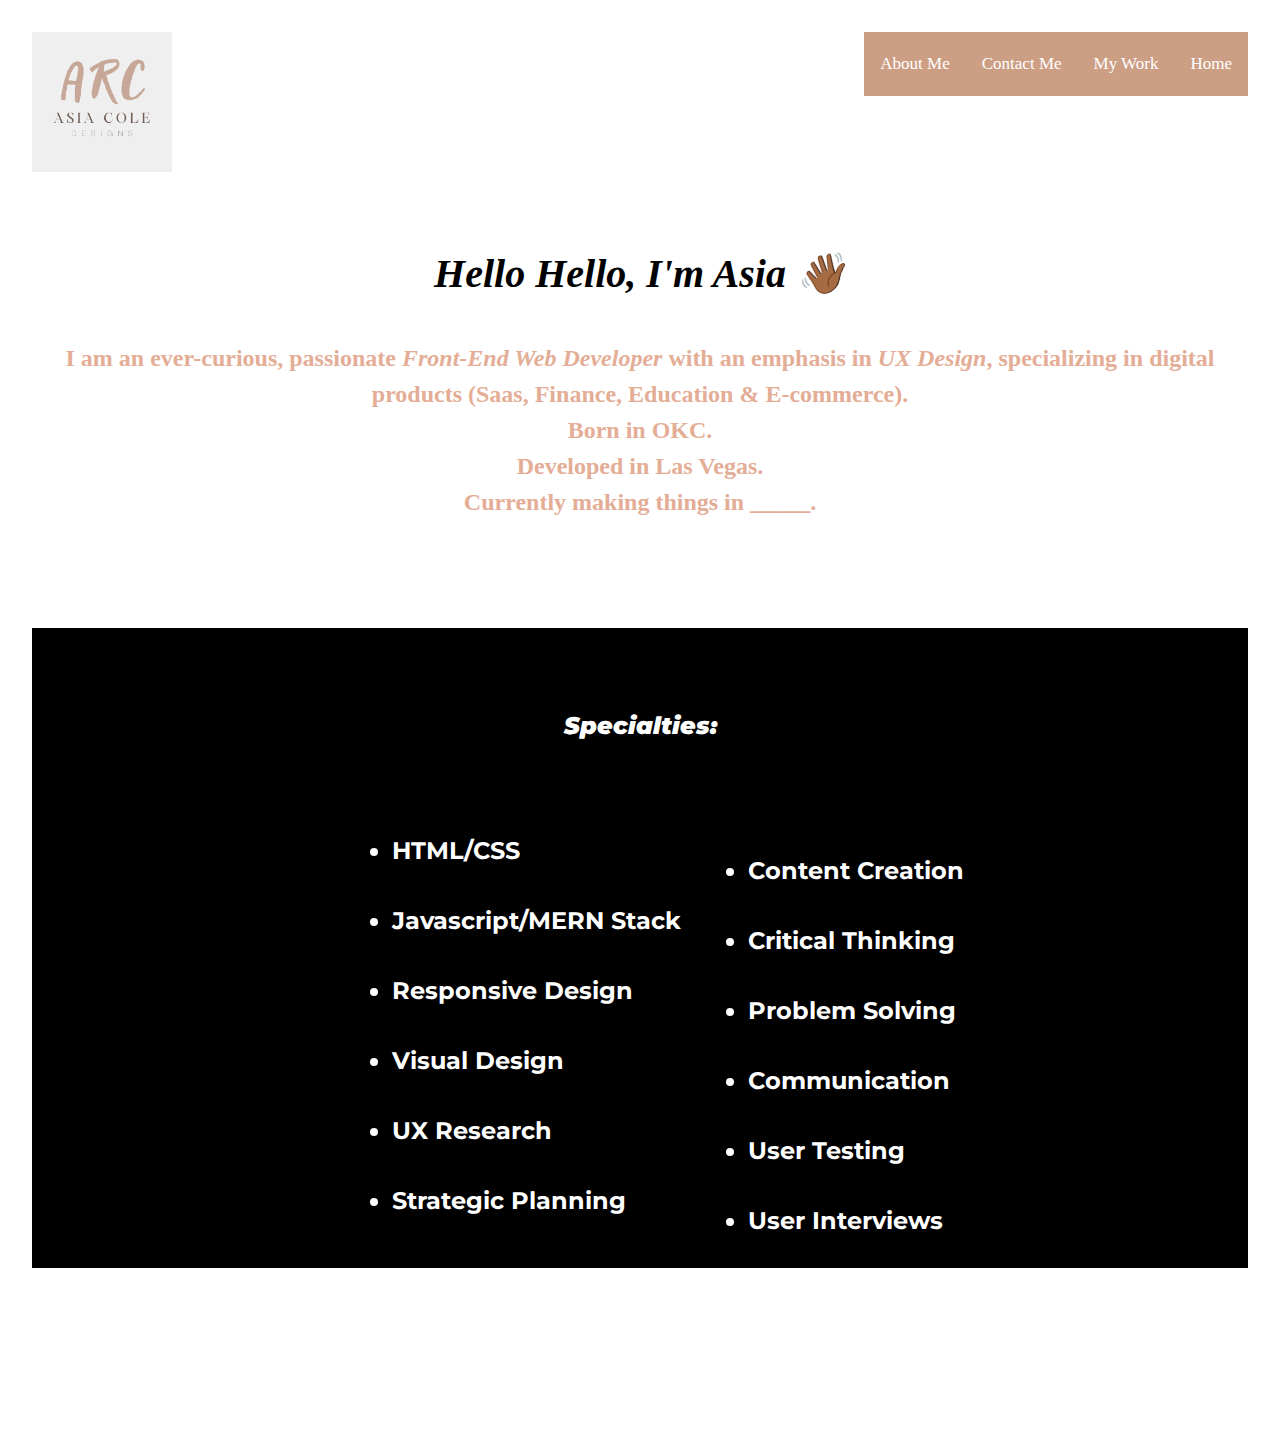
<file: index.html>
<!DOCTYPE html>
<html lang="en">
<head>
    <!-- <link rel=“stylesheet” type=“text/css” href="styles.css"> -->
    <link href="https://cdn.jsdelivr.net/npm/bootstrap@5.0.2/dist/css/bootstrap.min.css" rel="stylesheet" integrity="sha384-EVSTQN3/azprG1Anm3QDgpJLIm9Nao0Yz1ztcQTwFspd3yD65VohhpuuCOmLASjC" crossorigin="anonymous">
    <link rel="stylesheet" href="style.css">
    <link rel="preconnect" href="https://fonts.googleapis.com">
<link rel="preconnect" href="https://fonts.gstatic.com" crossorigin>
<link href="https://fonts.googleapis.com/css2?family=Montserrat:wght@100&display=swap" rel="stylesheet">
    <title>Home Page</title>
</head>
<body>
    <img src="Minimal Elegant Initials Logo.png" alt="logo" style="float:left;width:140px;height:140px;" >
    <div class="topnav">
        <a class="active" href="index.html">Home</a>
        <a class="active" href="projects.html">My Work</a>
        <a class="active" href="contact.html">Contact Me</a>
        <a class="active" href="aboutme.html">About Me</a>
      </div>
    
    <h1>Hello Hello, I'm Asia 👋🏾</h1>
    <h2>I am an ever-curious, passionate <b><i>Front-End Web Developer</i></b> with an emphasis in <b><i>UX Design</i></b>, specializing in digital products (Saas, Finance, Education & E-commerce).
        <div>Born in OKC.</div>
            Developed in Las Vegas.
        <br>
        Currently making things in _____.
        <br>
        <br>
        <br>
        <br>
<div class="backround">
<div class="specialties"><i><b>Specialties:</b></i></div>
<div class="column1" style="margin-right: 30rem;">
    <ul>
        <li>HTML/CSS</li>  
        <li>Javascript/MERN Stack</li>

        <li>Responsive Design</li>

        <li>Visual Design</li>
                         
        <li>UX Research</li>
                         
        <li>Strategic Planning</li>            
                
    </ul>
</div>
<div class="column2" style="margin-top: -28rem; margin-right: -25rem; margin-bottom: 5rem;"> 
    <ul>
        <li>Content Creation</li>
                            
        <li>Critical Thinking</li>
                        
        <li>Problem Solving</li>
                        
        <li>Communication</li>
                        
        <li>User Testing</li>
                        
        <li>User Interviews</li>
        <li>Writing & Editing</li>
    </ul>
</div>
</div>                 
    </h2>
    <script src="https://cdn.jsdelivr.net/npm/bootstrap@5.0.2/dist/js/bootstrap.bundle.min.js" integrity="sha384-MrcW6ZMFYlzcLA8Nl+NtUVF0sA7MsXsP1UyJoMp4YLEuNSfAP+JcXn/tWtIaxVXM" crossorigin="anonymous"></script>
</body>
</html>
</file>
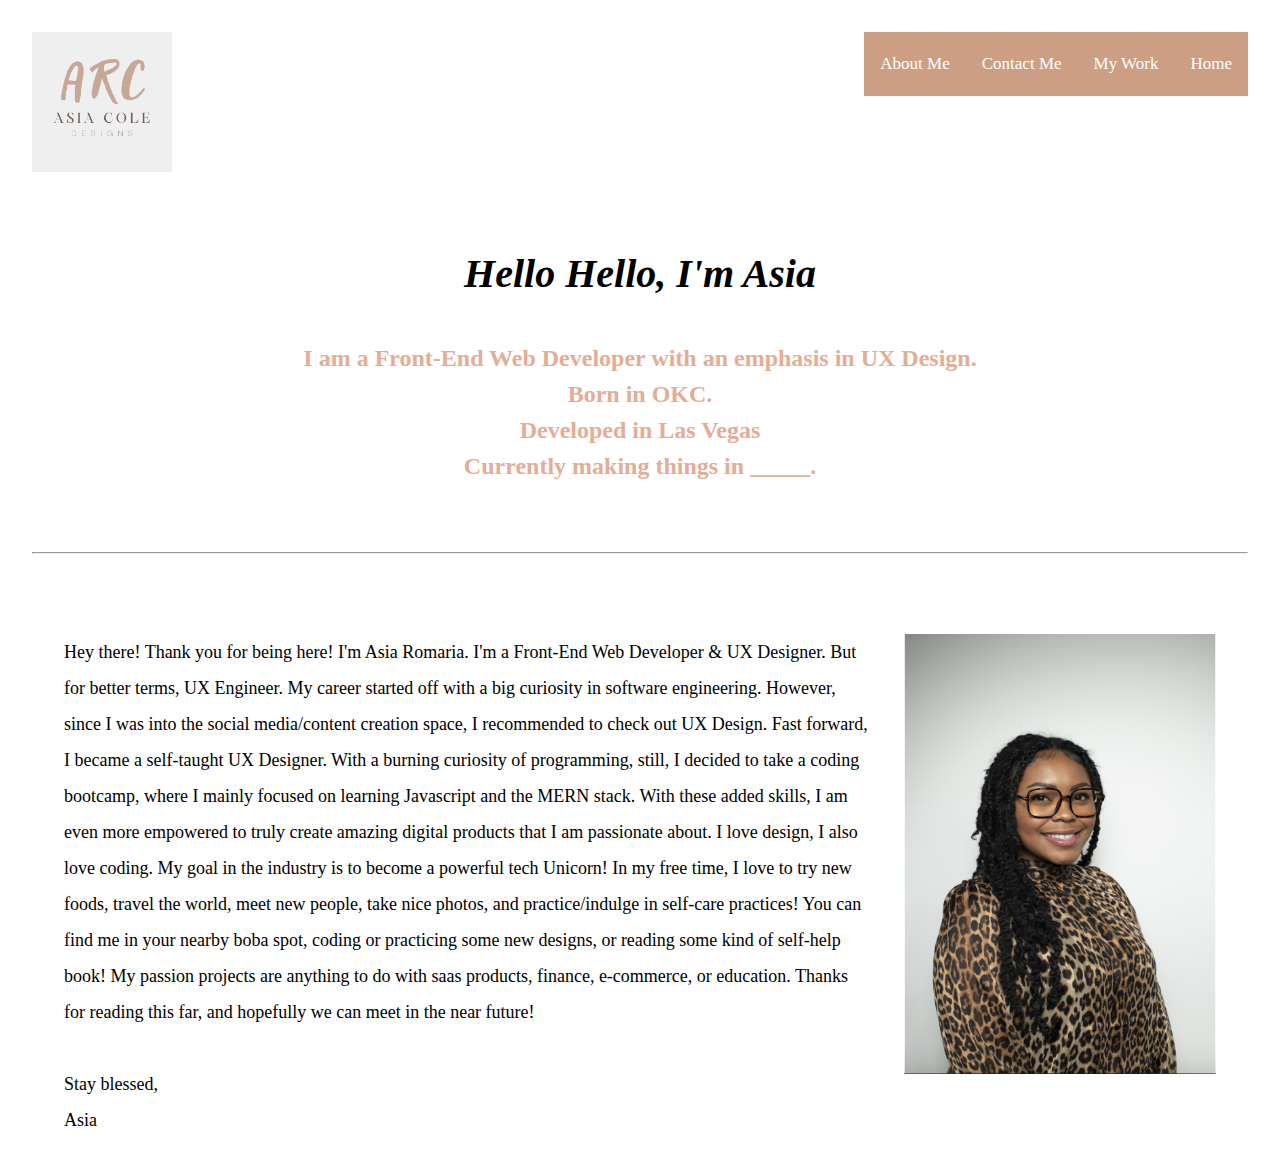
<file: aboutme.html>
<!DOCTYPE html>
<html lang="en">
<head>
    <link rel="stylesheet" href="style.css">
    <title>About Me</title>
</head>
<body>
    <img src="Minimal Elegant Initials Logo.png" alt="logo" style="float:left;width:140px;height:140px;" >
    <div class="topnav a:hoover">
        <a class="active" href="index.html">Home</a>
        <a class="active" href="projects.html">My Work</a>
        <a class="active" href="contact.html">Contact Me</a>
        <a class="active" href="aboutme.html">About Me</a>
      </div>

    <h1>Hello Hello, I'm Asia</h1>
        <h2>I am a Front-End Web Developer with an emphasis in UX Design.
            <br>
            Born in OKC.
            <br>
            Developed in Las Vegas
            <br>
            Currently making things in _____.
            <div style="padding-bottom: 3rem;"></div>

        </h2>
        <hr></hr>
           <div class="aboutme" style="padding-top: 3rem; color: black;">
            <img src="Screen Shot 2020-10-14 at 1.09.25 PM.png" alt="logo" style=" float:right;width:312px;height:440px; padding-left: 2rem; padding-bottom: 2rem;">
            Hey there! Thank you for being here! I'm Asia Romaria. I'm a Front-End Web Developer & UX Designer. But for better terms, UX Engineer. 
            My career started off with a big curiosity in software engineering. However, since I was into the social media/content creation space, I recommended
            to check out UX Design. Fast forward, I became a self-taught UX Designer. With a burning curiosity of programming, still, I decided to take a coding
            bootcamp, where I mainly focused on learning Javascript and the MERN stack. With these added skills, I am even more empowered to truly create 
            amazing digital products that I am passionate about. I love design, I also love coding. My goal in the industry is to become a powerful tech Unicorn!
            In my free time, I love to try new foods, travel the world, meet new people, take nice photos, and practice/indulge in self-care practices! 
            You can find me in your nearby boba spot, coding or practicing some new designs, or reading some kind of self-help book! My passion projects are anything to
            do with saas products, finance, e-commerce, or education. Thanks for reading this far, and hopefully we can meet in the near future! 
            <br>
            <br>
            Stay blessed,
            <br>
            Asia
        </div>
    
</body>
</html>
</file>
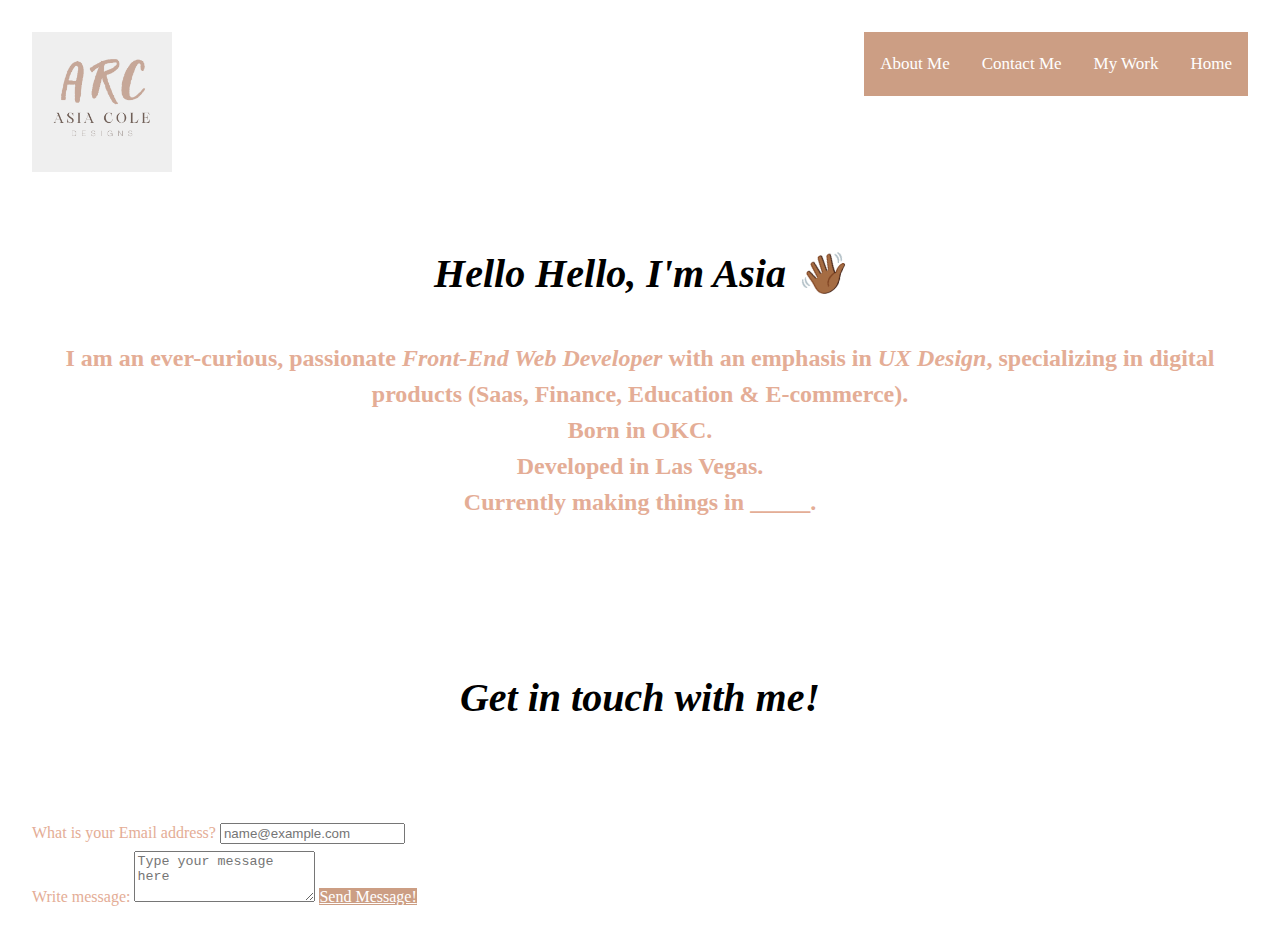
<file: contact.html>
<!DOCTYPE html>
<html lang="en">
<head>
    <link href="https://cdn.jsdelivr.net/npm/bootstrap@5.0.2/dist/css/bootstrap.min.css" rel="stylesheet" integrity="sha384-EVSTQN3/azprG1Anm3QDgpJLIm9Nao0Yz1ztcQTwFspd3yD65VohhpuuCOmLASjC" crossorigin="anonymous">
    <link rel="stylesheet" href="style.css">
    <link rel="preconnect" href="https://fonts.googleapis.com">
<link rel="preconnect" href="https://fonts.gstatic.com" crossorigin>
<link href="https://fonts.googleapis.com/css2?family=Montserrat:wght@100&display=swap" rel="stylesheet">
    <title>Contact Me</title>
</head>
<body>
    <img src="Minimal Elegant Initials Logo.png" alt="logo" style="float:left;width:140px;height:140px;" >
    <div class="topnav">
        <a class="active" href="index.html">Home</a>
        <a class="active" href="projects.html">My Work</a>
        <a class="active" href="contact.html">Contact Me</a>
        <a class="active" href="aboutme.html">About Me</a>
      </div>
    
    <h1>Hello Hello, I'm Asia 👋🏾</h1>
    <h2>I am an ever-curious, passionate <b><i>Front-End Web Developer</i></b> with an emphasis in <b><i>UX Design</i></b>, specializing in digital products (Saas, Finance, Education & E-commerce).
        <div>Born in OKC.</div>
            Developed in Las Vegas.
        <br>
        Currently making things in _____.
        
        <script src="https://cdn.jsdelivr.net/npm/bootstrap@5.0.2/dist/js/bootstrap.bundle.min.js" integrity="sha384-MrcW6ZMFYlzcLA8Nl+NtUVF0sA7MsXsP1UyJoMp4YLEuNSfAP+JcXn/tWtIaxVXM" crossorigin="anonymous"></script>

</body>
</html>

<h1>Get in touch with me!</h1>
<br>
<br>
<div class="mb-3">
    <label for="exampleFormControlInput1" class="form-label">What is your Email address?</label>
    <input type="email" class="form-control" id="exampleFormControlInput1" placeholder="name@example.com">
  </div>
  <div class="mb-3">
    <label for="exampleFormControlTextarea1" class="form-label">Write message:</label>
    <textarea class="form-control" id="exampleFormControlTextarea1" rows="3" placeholder="Type your message here"></textarea>
    <a href="#" class="btn" style="margin-top: 1rem;">Send Message!</a>
  </div>
</file>
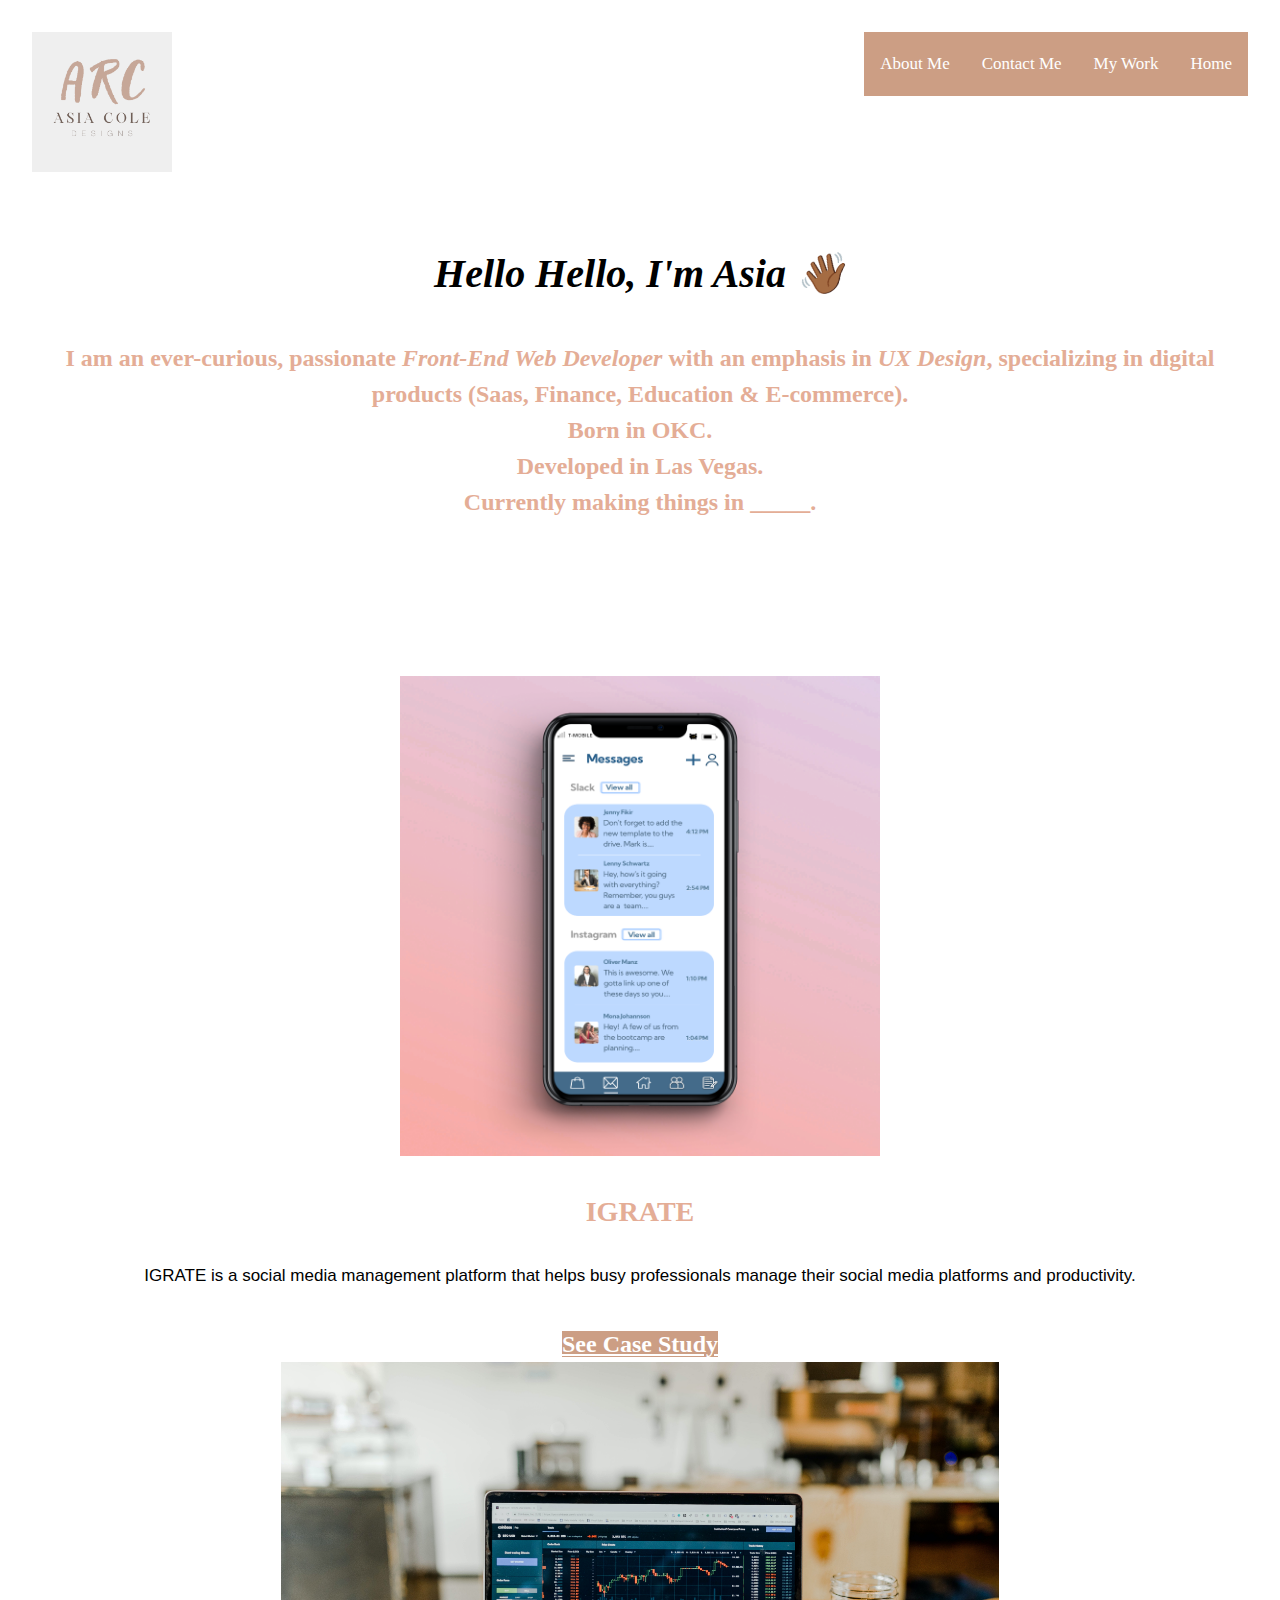
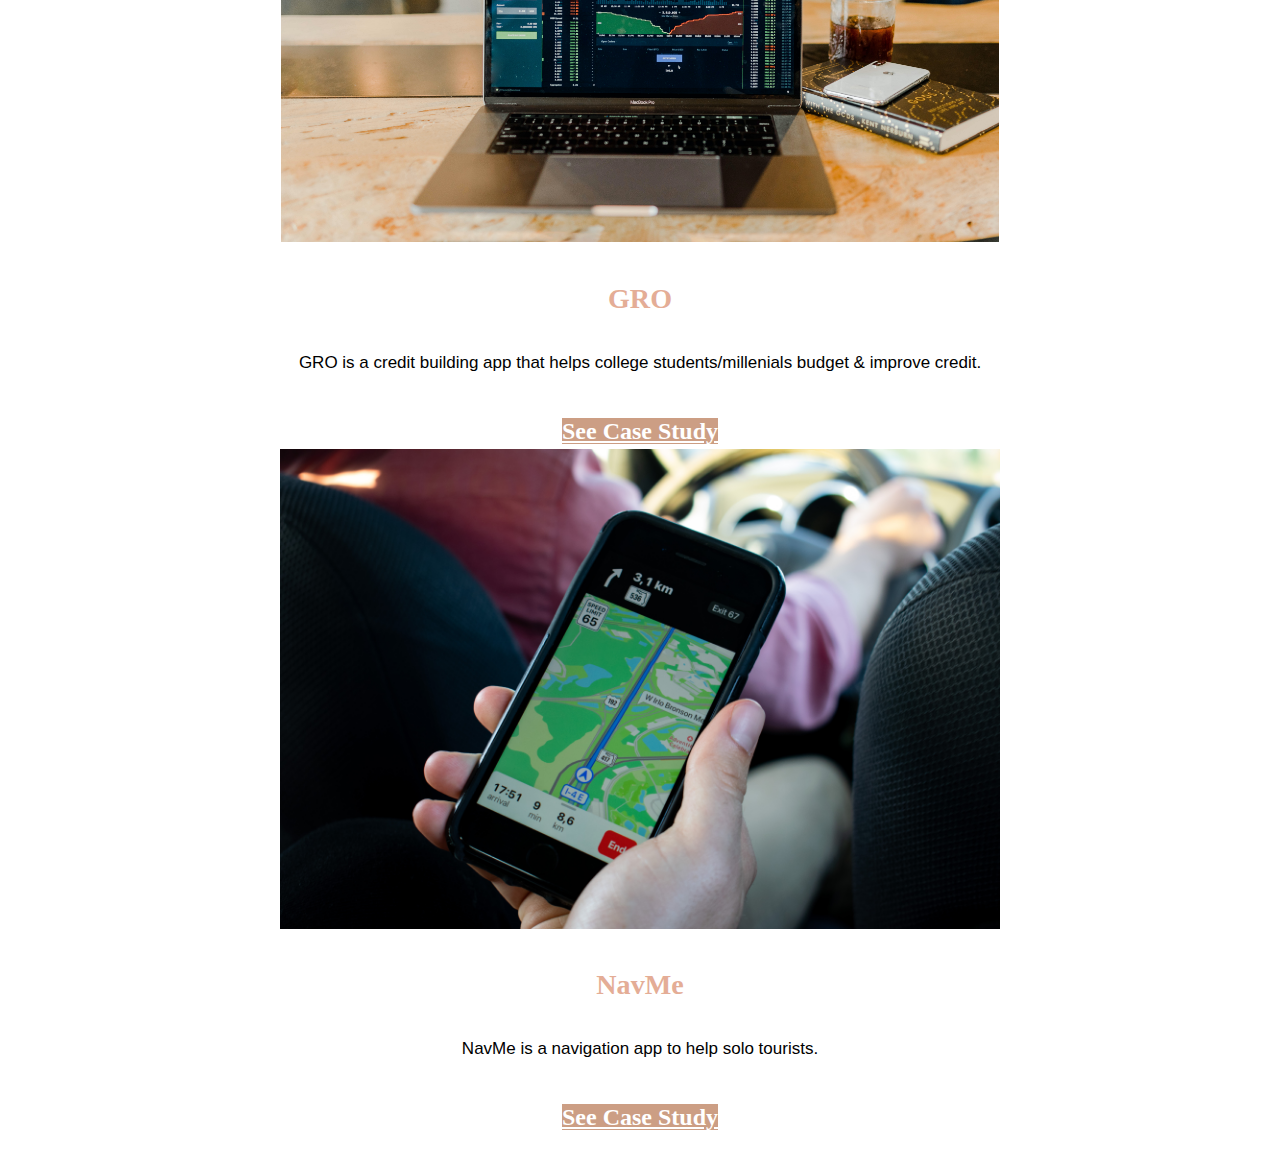
<file: projects.html>
<!DOCTYPE html>
<html lang="en">
<head>
    <link href="https://cdn.jsdelivr.net/npm/bootstrap@5.0.2/dist/css/bootstrap.min.css" rel="stylesheet" integrity="sha384-EVSTQN3/azprG1Anm3QDgpJLIm9Nao0Yz1ztcQTwFspd3yD65VohhpuuCOmLASjC" crossorigin="anonymous">
    <link rel="stylesheet" href="style.css">
    <title>About Me</title>
</head>
<body>
    <img src="Minimal Elegant Initials Logo.png" alt="logo" style="float:left;width:140px;height:140px;" >
    <div class="topnav">
        <a class="active" href="index.html">Home</a>
        <a class="active" href="projects.html">My Work</a>
        <a class="active" href="contact.html">Contact Me</a>
        <a class="active" href="aboutme.html">About Me</a>
      </div>
      <h1>Hello Hello, I'm Asia 👋🏾</h1>
      <h2>I am an ever-curious, passionate <b><i>Front-End Web Developer</i></b> with an emphasis in <b><i>UX Design</i></b>, specializing in digital products (Saas, Finance, Education & E-commerce).
          <div>Born in OKC.</div>
              Developed in Las Vegas.
          <br>
          Currently making things in _____.
          <br>
          <br>
          <br>
          <br>
          <div style="padding-bottom: 3rem;"></div>
        <!-- <div class="card" style="width: 18rem; border-radius: 5%; border-color: black;">
            <img src="messages mock.png" class="card-img-top" alt="igrate" style="border-radius: 6%; border-color: black;">
            <div class="card-body">
              <h3 class="card-title">IGRATE</h3>
              <h5 class="cardfont">IGRATE is a social media management platform that helps busy professionals manage their social media platforms and productivity.</h5>
              <a href="#" class="btn">See Case Study</a>
            </div>
            <div class="card" style="width: 18rem; border-radius: 5%; border-color: black; display: block; margin-left: auto; margin-right: auto">
                <img src="austin-distel-DfjJMVhwH_8-unsplash.jpg" class="card-img-top" alt="igrate" style="border-radius: 6%; border-color: black;">
                <div class="card-body">
                  <h3 class="card-title">GRO</h3>
                  <h5 class="cardfont">GRO is a credit building app that helps college students/millenials budget & improve credit.</h5>
                  <a href="#" class="btn">See Case Study</a>
                </div> -->
                <div class="card-group">
                    <div class="card" style="object-fit: cover;">
                      <img src="messages mock.png" class="card-img-top" alt="IGRATE" style="height:30rem;">
                      <div class="card-body">
                        <h3 class="card-title">IGRATE</h3>
                        <h5 class="cardfont" style="margin-bottom: 2rem;">IGRATE is a social media management platform that helps busy professionals manage their social media platforms and productivity.</h5>
                        <a href="#" class="btn" >See Case Study</a>
                      </div>
                    </div>
                    <div class="card">
                      <img src="austin-distel-DfjJMVhwH_8-unsplash.jpg" class="card-img-top" alt="GRO" style="height: 30rem;">
                      <div class="card-body">
                        <h3 class="card-title">GRO</h3>
                        <h5 class="cardfont" style="margin-bottom: 2rem;">GRO is a credit building app that helps college students/millenials budget & improve credit.</h5>
                        <a href="#" class="btn" style="margin-top: 1rem;">See Case Study</a>
                      </div>
                    </div>
                    <div class="card">
                        <img src="jacinto-diego-_i1WuxUBvs4-unsplash.jpg" class="card-img-top" alt="GRO" style="height: 30rem;">
                        <div class="card-body">
                          <h3 class="card-title">NavMe</h3>
                          <h5 class="cardfont" style="margin-bottom: 2rem;">NavMe is a navigation app to help solo tourists.</h5>
                          <a href="#" class="btn" style="margin-top: 2rem;">See Case Study</a>
                        </div>
                    </div>
                  </div>
          </div>
          <script src="https://cdn.jsdelivr.net/npm/bootstrap@5.0.2/dist/js/bootstrap.bundle.min.js" integrity="sha384-MrcW6ZMFYlzcLA8Nl+NtUVF0sA7MsXsP1UyJoMp4YLEuNSfAP+JcXn/tWtIaxVXM" crossorigin="anonymous"></script>

</body>
</html>
</file>
<file: style.css>
html {
    cursor: inherit;
    }

body {
    font-family: "Times New Roman",Times,serif;
    font-size: 16px;
    line-height: 2.25rem;
    color: hsl(18, 59%, 74%);
    letter-spacing: 0em;
    text-rendering: optimizeLegibility;
    margin: 2rem;
    /* margin-right: 2rem; */
}

h1 {
    font: 'playfair Display';
    font-size: 40px;
    font-style:oblique;
    color: black;
    margin-top: 10rem;
    text-align: center;
}
h2{
    text-align: center;
    margin-top:3rem
}

p{
    font: inherit;
    color: black;
    margin-top: 2rem;
    margin-left: 2rem;
    margin-right: 2rem;
}



.topnav{
    position:relative;
    text-align: right;
    overflow: hidden;
    
}
  
  /* Style the links inside the navigation bar */
  .topnav a{
    float: right;
    color: #f2f2f2;
    text-align: center;
    padding: 14px 16px;
    text-decoration: none;
    font-size: 17px;
  }
  
  /* Change the color of links on hover */
  .topnav.a:hover{
    background-color: #ddd;
    color: black;
  }
  
  /* Add a color to the active/current link */
  .topnav a.active{
    background-color: #cc9e84;
    color: white;
  }

  .specialties{
      color:white;
      text-align: center;
      font-family: 'Montserrat', sans-serif;
      margin-bottom: 3rem;
      margin-top: -15rem;
      background-color: black;
  }

  .column1{
    float: left;
    color:white;
    text-align: left;
    font-family: 'Montserrat', sans-serif;
    width: 620px;
    line-height: 70px;
  }

  .column2{
    color:white;
    text-align: left;
    font-family: 'Montserrat', sans-serif;
    width: 620px;
    float: right;
    line-height: 70px;
    margin-left: 40rem;
    margin-bottom: 20rem;
  }
.backround{
    background-color: black;
    padding: 20rem;
}

.cardfont{
    color: black;
    font-size: 17px;
    font-family: 'Montserrat', sans-serif;
    font-weight: lighter;
}

.btn{
    background-color: #cc9e84;
    color: white;
}

.aboutme{
    font: 'playfair display';
    color: black;
    font-size: 18px;
    margin-top: 2rem;
    margin-left: 2rem;
    margin-right: 2rem;
}

/* Color Palette
Desert Sand #EDC4B3
Tumbleweed #E6B8A2
Tumbleweed #DEAB90
Tumbleweed #D69F7E
antique Brass #CD9777
Antique Brass #C38E70
Cafe Au Laite #B07D62
/* <!comment> Brown Sugar # 9D6B53
Coffee # 8A5A44
Coffee # 774936
</comment> */ 

/* GOOGLE css variables */
</file>
